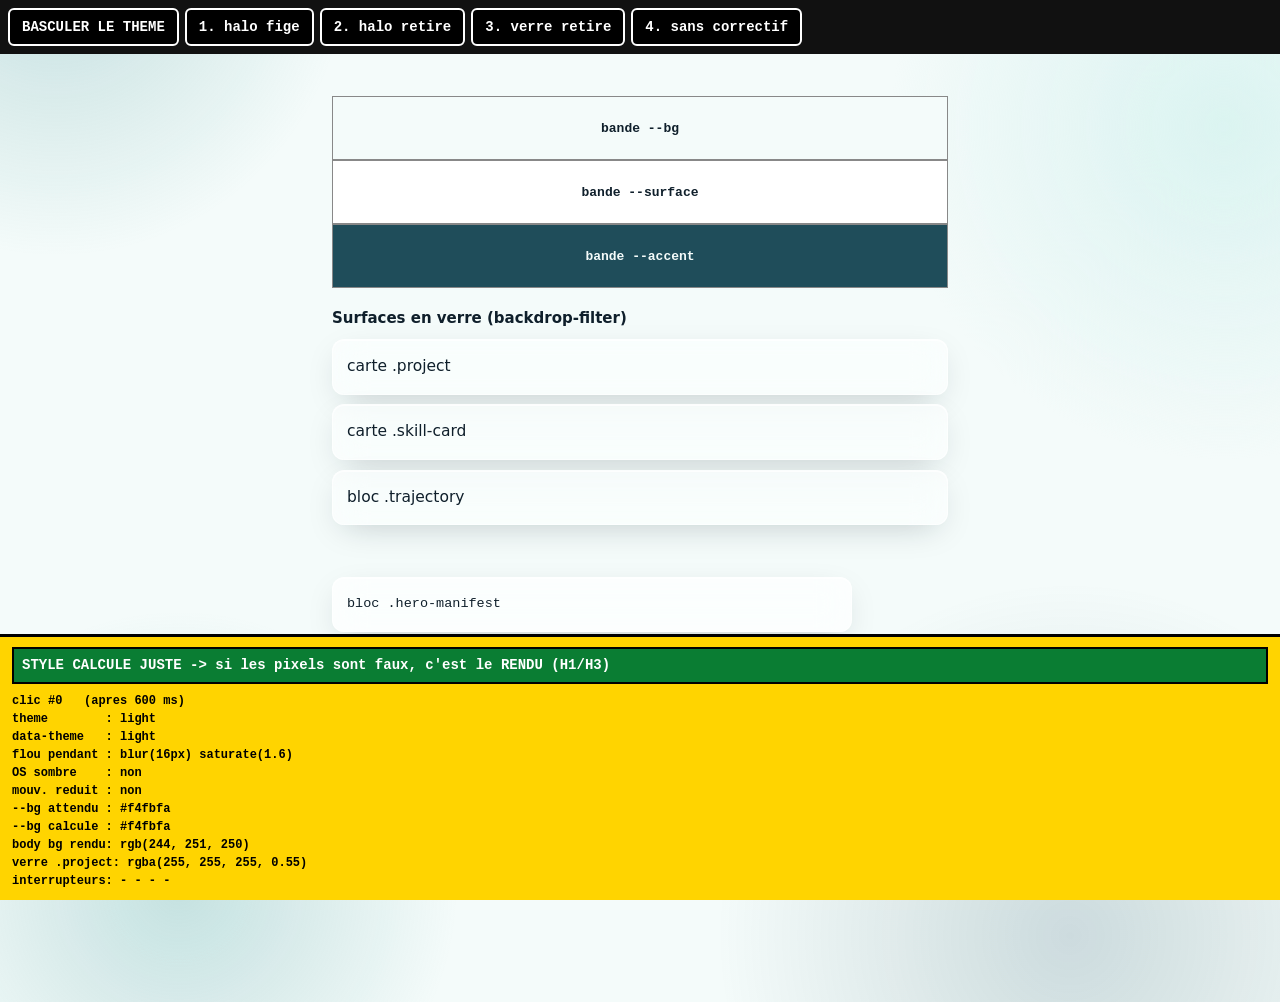
<file: diagnostic.html>
<!DOCTYPE html>
<html lang="fr">
<head>
<meta charset="utf-8">
<meta name="viewport" content="width=device-width, initial-scale=1">
<title>Diagnostic bascule de theme</title>

<!-- ══════════════════════════════════════════════════════════════
     BANC DE TEST : bascule de theme sur appareil reel.

     Page jetable, hors du site. Elle charge les VRAIES feuilles de
     style du portfolio, donc le vrai halo anime, le vrai verre et
     les vrais tokens. Ce qui casse ici casse sur le site.

     Elle affiche a l'ecran ce qu'on ne peut pas voir autrement :
     l'attribut pose, la valeur CALCULEE de --bg, et la couleur
     REELLEMENT rendue. Comparer les deux tranche entre les deux
     familles d'hypotheses sans brancher un cable :

       calcule FAUX  -> invalidation du selecteur          (H2)
       calcule JUSTE -> les pixels sont en retard, rendu   (H1/H3)

     ── CE QUE L'ENQUETE A DONNE ────────────────────────────────
     Deux causes, corrigees toutes les deux :

       H2  data-theme est desormais TOUJOURS renseigne, light ou
           dark. L'ancien etat "auto" n'avait aucun attribut et
           passait par une seconde regle CSS, un :not() sous media
           query. Ce chemin-la n'existe plus.

       H1  les surfaces en backdrop-filter gardent un instantane de
           leur arriere-plan, que le compositeur ne rafraichit qu'au
           prochain evenement le concernant : sur mobile le premier
           defilement. D'ou "il faut scroller pour voir". La classe
           .theme-swap retire le flou pendant les deux frames de
           l'echange, ce qui force a reprendre l'instantane a zero.

     La page reste utile pour verifier tout cela sur un vrai
     telephone, et surtout pour l'interrupteur 4 : il rejoue la
     bascule SANS le correctif. Si le symptome revient un jour, ce
     bouton dit en un clic si c'est encore cette cause-la.

     Le bandeau de lecture n'utilise AUCUNE variable de theme :
     couleurs ecrites en dur, sinon il serait sujet au bug qu'il
     est cense mesurer.
     ══════════════════════════════════════════════════════════════ -->

<link rel="stylesheet" href="css/variables.css">
<link rel="stylesheet" href="css/base.css">
<link rel="stylesheet" href="css/components.css">
<link rel="stylesheet" href="css/layout.css">
<link rel="stylesheet" href="css/animations.css">

<style>
  /* ---- bandeau de lecture : couleurs en dur, jamais du theme ---- */
  #readout{
    position:fixed; left:0; right:0; bottom:0; z-index:99999;
    background:#ffd400; color:#000;
    font:600 12px/1.5 ui-monospace,"Courier New",monospace;
    padding:10px 12px; white-space:pre;
    border-top:3px solid #000;
    max-height:52vh; overflow:auto;
  }
  #verdict{
    display:block; font-size:14px; font-weight:800;
    padding:6px 8px; margin:0 0 8px; border:2px solid #000;
    white-space:normal; /* le verdict doit tenir a l'ecran, il est photographie */
  }
  .v-ok{background:#0a7d33; color:#fff}
  .v-ko{background:#b3000f; color:#fff}
  .v-na{background:#333; color:#fff}

  /* ---- commandes : hors theme elles aussi ---- */
  #panel{
    position:fixed; left:0; right:0; top:0; z-index:99999;
    background:#111; color:#fff; padding:8px;
    display:flex; flex-wrap:wrap; gap:6px; align-items:center;
    font:600 13px/1 ui-monospace,monospace;
  }
  #panel button{
    font:700 14px/1 ui-monospace,monospace;
    padding:10px 12px; border:2px solid #fff; border-radius:6px;
    background:#000; color:#fff; cursor:pointer;
  }
  #panel button[aria-pressed="true"]{background:#ffd400; color:#000}
  #cycle{background:#ffd400; color:#000; font-size:16px; padding:12px 16px}

  /* ---- bandes temoins : le pixel rendu, a cote du texte ---- */
  .swatch{
    height:64px; display:flex; align-items:center; justify-content:center;
    font:700 13px/1 ui-monospace,monospace; border:1px solid #888;
  }
  .sw-bg{background:var(--bg); color:var(--ink)}
  .sw-surface{background:var(--surface); color:var(--ink)}
  .sw-accent{background:var(--accent); color:var(--bg)}

  main{padding:96px 12px 40vh; max-width:640px; margin:0 auto}
  h2{font-size:15px; margin:18px 0 8px; color:var(--ink)}
  .box{padding:14px; border-radius:12px; margin-bottom:10px; color:var(--ink)}

  /* ---- interrupteurs d'isolation ---- */
  body.kill-halo-anim::before{animation:none !important}
  body.kill-halo::before{display:none !important}
  body.kill-glass *{
    backdrop-filter:none !important;
    -webkit-backdrop-filter:none !important;
  }
</style>
</head>
<body>

<div id="panel">
  <button id="cycle" type="button">BASCULER LE THEME</button>
  <button id="t-halo-anim" type="button" aria-pressed="false">1. halo fige</button>
  <button id="t-halo"      type="button" aria-pressed="false">2. halo retire</button>
  <button id="t-glass"     type="button" aria-pressed="false">3. verre retire</button>
  <button id="t-nofix"     type="button" aria-pressed="false">4. sans correctif</button>
</div>

<main>
  <div class="swatch sw-bg">bande --bg</div>
  <div class="swatch sw-surface">bande --surface</div>
  <div class="swatch sw-accent">bande --accent</div>

  <h2>Surfaces en verre (backdrop-filter)</h2>
  <div class="box project">carte .project</div>
  <div class="box skill-card">carte .skill-card</div>
  <div class="box trajectory">bloc .trajectory</div>
  <div class="box hero-manifest">bloc .hero-manifest</div>
</main>

<div id="readout"><span id="verdict" class="v-na">en attente</span><span id="lines"></span></div>

<script>
(function(){
  var root = document.documentElement;
  var body = document.body;
  var mqDark = window.matchMedia("(prefers-color-scheme: dark)");
  var mqMotion = window.matchMedia("(prefers-reduced-motion: reduce)");
  var clicks = 0;
  var nofix = false;

  /* Les deux couleurs de reference, recopiees de variables.css.
     On compare la valeur calculee a celle qu'on ATTEND, plutot que
     de se fier a l'oeil : c'est tout l'interet de la page. */
  var EXPECT = { light:"#f4fbfa", dark:"#0f1f2b" };

  /* Le site pose data-theme des le <head> ; ici la page est nue, on
     part donc du theme de l'appareil, comme le ferait le vrai site
     a sa premiere visite. */
  var theme = mqDark.matches ? "dark" : "light";

  function apply(state){
    theme = state;

    /* Toute la difference tient a cette classe. Sans elle : les
       transitions de couleur partent en animation, ET les surfaces
       en verre gardent l'instantane d'arriere-plan de l'ancien
       theme jusqu'au premier defilement. C'est ce que l'on rejoue
       avec l'interrupteur 4. */
    if (!nofix) root.classList.add("theme-swap");

    /* Jamais d'attribut absent : c'est le modele du site depuis le
       correctif H2. Le CSS n'a plus qu'un seul chemin vers le
       sombre, le selecteur d'attribut. */
    root.dataset.theme = state;

    requestAnimationFrame(function(){
      requestAnimationFrame(function(){
        root.classList.remove("theme-swap");
        read("apres 2 rAF");
      });
    });
    read("immediat");
    setTimeout(function(){ read("apres 600 ms"); }, 600);
  }

  function cs(el, prop){
    return getComputedStyle(el).getPropertyValue(prop).trim();
  }

  function read(moment){
    var want = EXPECT[theme];
    var got = cs(root, "--bg");
    var bodyBg = cs(body, "background-color");
    var card = document.querySelector(".project");
    var cardBg = card ? cs(card, "background-color") : "n/a";

    var match = got.toLowerCase() === want.toLowerCase();

    var v = document.getElementById("verdict");
    if (match) {
      v.className = "v-ok";
      v.textContent = "STYLE CALCULE JUSTE -> si les pixels sont faux, c'est le RENDU (H1/H3)";
    } else {
      v.className = "v-ko";
      v.textContent = "STYLE CALCULE FIGE -> invalidation du selecteur (H2)";
    }

    document.getElementById("lines").textContent =
      "clic #"        + clicks + "   (" + moment + ")\n" +
      "theme        : " + theme + "\n" +
      "data-theme   : " + (root.dataset.theme || "(absent)") + "\n" +
      "flou pendant : " + cs(document.querySelector(".project"), "backdrop-filter") + "\n" +
      "OS sombre    : " + (mqDark.matches ? "OUI" : "non") + "\n" +
      "mouv. reduit : " + (mqMotion.matches ? "OUI" : "non") + "\n" +
      "--bg attendu : " + want + "\n" +
      "--bg calcule : " + got + "\n" +
      "body bg rendu: " + bodyBg + "\n" +
      "verre .project: " + cardBg + "\n" +
      "interrupteurs: " +
        (body.classList.contains("kill-halo-anim") ? "1 " : "- ") +
        (body.classList.contains("kill-halo")      ? "2 " : "- ") +
        (body.classList.contains("kill-glass")     ? "3 " : "- ") +
        (nofix                                     ? "4"  : "-");
  }

  document.getElementById("cycle").addEventListener("click", function(){
    clicks++;
    apply(theme === "dark" ? "light" : "dark");
  });

  function toggle(id, cls){
    var b = document.getElementById(id);
    b.addEventListener("click", function(){
      var on = body.classList.toggle(cls);
      b.setAttribute("aria-pressed", on ? "true" : "false");
      read("interrupteur");
    });
  }
  toggle("t-halo-anim", "kill-halo-anim");
  toggle("t-halo",      "kill-halo");
  toggle("t-glass",     "kill-glass");

  /* Interrupteur 4 : rejoue la bascule sans .theme-swap, donc sans
     le correctif. Sur un telephone ou le symptome existait, le verre
     doit alors redevenir en retard d'un theme jusqu'au defilement,
     et redevenir instantane une fois l'interrupteur relache. */
  var bf = document.getElementById("t-nofix");
  bf.addEventListener("click", function(){
    nofix = !nofix;
    bf.setAttribute("aria-pressed", nofix ? "true" : "false");
    read("interrupteur");
  });

  /* L'appareil commande, y compris apres un clic : le site applique
     la meme regle d'arbitrage (voir l'en-tete de js/theme.js), un
     changement de reglage efface la derogation en cours. */
  mqDark.addEventListener("change", function(){
    apply(mqDark.matches ? "dark" : "light");
  });

  apply(theme);
})();
</script>
</body>
</html>
</file>
<file: css/variables.css>
/* ============================================================
   VARIABLES : tokens de design (source unique de vérité)
   Palette « teal / bleu-nuit », typos et échelles utilisées par
   tous les autres fichiers CSS.
   Ne rien styler ici : uniquement des custom properties.

   Palette de référence (5 couleurs) :
     #0f1f2b  encre bleu-nuit / fond sombre
     #1f4d5a  teal profond, signal sur fond clair
     #5ea3a3  teal moyen, signal sur fond sombre + décor
     #d9f1ef  teinte douce, fonds de badges
     #f4fbfa  blanc teinté, fond de page
   Les autres valeurs sont des dérivés (mélanges) de ces cinq
   couleurs, uniquement là où le contraste l'exige.

   ── ORGANISATION DU THÈME ────────────────────────────────────
   DEUX états visibles, et data-theme TOUJOURS renseigné :

     · clair  : <html data-theme="light">
     · sombre : <html data-theme="dark">

   « Auto » existe toujours, mais comme état de DÉPART, pas comme
   choix proposé. Tant que le visiteur n'a rien choisi, le script
   du <head> lit prefers-color-scheme et écrit lui-même light ou
   dark ; theme.js continue d'écouter l'OS et réécrit l'attribut à
   chaque changement système. Le suivi automatique est donc intact,
   simplement il ne s'affiche plus dans le bouton. C'est theme.js
   qui garde la trace de l'origine du choix, dans data-theme-source
   (« system » ou « user ») ; le CSS ne regarde jamais cet attribut.

   Pourquoi CSS-side c'est un gain, et pas seulement une simplification :
   l'ancien état auto n'avait aucun attribut, le thème sombre était
   donc atteint par une seconde règle
   @media (prefers-color-scheme: dark) + :root:not([data-theme=…]).
   Deux chemins pour un même rendu, dont un qui dépend d'un :not()
   sous media query (l'hypothèse H2 du banc diagnostic.html, la
   plus difficile à invalider proprement sur mobile). En écrivant
   toujours l'attribut, il ne reste qu'un chemin, celui qui marche
   partout : le sélecteur d'attribut simple.

   Les vingt valeurs sombres sont définies une seule fois en --d-*
   ci-dessous, et branchées sur les tokens réels par une seule
   règle. Un token oublié saute aux yeux (l'élément reste clair).

   La règle @media qui subsiste plus bas ne sert QUE si JavaScript
   est absent : sans lui, personne n'écrit data-theme et le site
   resterait clair sur un OS sombre. Elle est donc bornée à
   html:not(.js) : la classe .js est posée par le script du <head>.
   ============================================================ */

:root{
  /* Indique au navigateur la nature du thème courant. Sert au rendu
     des contrôles natifs (caret, remplissage automatique, barres de
     défilement) et surtout au fond du canevas racine : sans lui, le
     rebond élastique en haut de page sur mobile découvre un blanc
     franc au milieu d'un thème sombre. */
  color-scheme: light;

  /* ---------- 1. tokens CLAIRS : valeurs par défaut ---------- */

  /* couleurs */
  --bg:        #f4fbfa;   /* fond de page */
  --surface:   #ffffff;   /* cartes */
  --ink:       #0f1f2b;   /* encre bleu-nuit */
  --ink-soft:  #4b626b;   /* texte secondaire (dérivé, AA sur --bg) */
  --line:      #cbe3e0;   /* filets DÉCORATIFS (dérivé de #d9f1ef) */

  /* --line ne fait que 1,28:1 sur --bg. C'est volontaire pour un
     filet de séparation, mais insuffisant dès qu'un trait porte une
     INFORMATION. D'où ce second ton, plus soutenu (1,66:1), pour les
     contours de commandes : le contour d'un bouton est un renfort, ce
     qui le rend identifiable étant son icône. */
  --line-strong: #a9cfca;

  /* La pastille de galerie inactive, elle, est la SEULE chose qui
     signale qu'il existe d'autres captures : rien ne la double. Elle
     tombe donc sous le 3:1 exigé par WCAG 1.4.11 pour un composant
     d'interface, que --line-strong n'atteint pas. Mesuré sur le verre
     de .gallery-dots : 3,22:1 en clair, 3,41:1 en sombre. */
  --dot-idle: #6d9694;

  /* accent : une seule couleur, deux intensités selon le fond.
     --accent porte le texte sur fond clair, --accent-bright prend
     le relais sur les panneaux sombres et les éléments décoratifs. */
  --accent:        #1f4d5a;
  --accent-bright: #5ea3a3;
  --accent-soft:   #d9f1ef;

  /* statut « ok » : mélange des deux teals, lisible sur --bg */
  --ok:        #3e787e;

  /* en-tête des cartes projet : filet et voile blanc pensés pour du
     verre clair. Ils s'annulent dans le thème sombre, où ils
     ressortaient au point de couper la carte en deux. */
  --head-line: var(--glass-border);
  --head-veil: linear-gradient(180deg,rgba(255,255,255,.28),transparent);

  /* typographie */
  --mono: "IBM Plex Mono", ui-monospace, monospace;
  --sans: "IBM Plex Sans", system-ui, sans-serif;
  --display: "Archivo", var(--sans);

  /* échelle & forme */
  --radius: 6px;
  --radius-lg: 16px;
  --maxw: 1080px;

  /* ---- glassmorphism : surfaces en verre dépoli ----
     Les cartes deviennent translucides et floutent le fond
     (halos colorés posés en base.css). On garde une opacité
     suffisante pour préserver le contraste du texte (AA). */
  --glass-bg:       rgba(255,255,255,.55);
  --glass-bg-strong:rgba(255,255,255,.72);
  --glass-border:   rgba(255,255,255,.65);
  --glass-blur:     16px;
  --glass-shadow:   0 10px 34px -12px rgba(15,31,43,.26);
  --glass-inset:    inset 0 1px 0 rgba(255,255,255,.75);
  /* halos d'arrière-plan (donnent de la matière au flou du verre) */
  --halo-accent: rgba(94,163,163,.30);
  --halo-deep:   rgba(31,77,90,.18);
  --halo-mist:   rgba(217,241,239,.85);

  /* ---------- 2. tokens « sur panneau sombre » ----------
     Le panneau de contact (.contact-card) et son formulaire ne
     s'inversent JAMAIS : ils sont sombres dans les trois états.
     Les couleurs qu'on y pose ne doivent donc pas suivre le thème.
     Ces trois-là sont définis une fois et ne sont redéfinis dans
     AUCUN bloc sombre : c'est volontaire, ne pas les y ajouter. */
  --on-dark-cta:       #5ea3a3;
  --on-dark-cta-hover: #d9f1ef;
  --on-dark-cta-ink:   #0f1f2b;

  /* ---------- 3. palette SOMBRE : définie, pas appliquée ----------
     Ces --d-* ne sont utilisés nulle part tels quels : ils sont
     branchés sur les tokens réels par les deux règles plus bas.
     C'est ici, et seulement ici, qu'on modifie une couleur sombre. */
  --d-bg:        #0f1f2b;
  --d-surface:   #16303b;
  --d-ink:       #f4fbfa;
  --d-ink-soft:  #9dbebe;
  --d-line:      #24404d;
  --d-line-strong: #4f7481;
  --d-dot-idle:    #5e8794;

  --d-accent:        #5ea3a3;
  --d-accent-bright: #7fbdba;
  --d-accent-soft:   #1b3b46;
  --d-ok:            #8cc9c4;

  --d-head-line: transparent;
  --d-head-veil: none;

  --d-glass-bg:       rgba(22,48,59,.55);
  --d-glass-bg-strong:rgba(22,48,59,.74);
  --d-glass-border:   rgba(217,241,239,.14);
  --d-glass-shadow:   0 14px 40px -14px rgba(0,0,0,.6);
  --d-glass-inset:    inset 0 1px 0 rgba(217,241,239,.10);
  --d-halo-accent: rgba(94,163,163,.24);
  --d-halo-deep:   rgba(31,77,90,.55);
  --d-halo-mist:   rgba(217,241,239,.10);
}

/* ============================================================
   BRANCHEMENTS SOMBRES : l'unique chemin vers le thème sombre.

   Un seul sélecteur, qu'on soit arrivé là par choix explicite ou
   par suivi de l'OS : dans les deux cas le JavaScript a écrit
   data-theme="dark" sur <html>. Voir l'en-tête du fichier.
   ============================================================ */
:root[data-theme="dark"]{
  color-scheme: dark;

  --bg:        var(--d-bg);
  --surface:   var(--d-surface);
  --ink:       var(--d-ink);
  --ink-soft:  var(--d-ink-soft);
  --line:      var(--d-line);
  --line-strong: var(--d-line-strong);
  --dot-idle:    var(--d-dot-idle);

  --accent:        var(--d-accent);
  --accent-bright: var(--d-accent-bright);
  --accent-soft:   var(--d-accent-soft);
  --ok:            var(--d-ok);

  --head-line: var(--d-head-line);
  --head-veil: var(--d-head-veil);

  --glass-bg:       var(--d-glass-bg);
  --glass-bg-strong:var(--d-glass-bg-strong);
  --glass-border:   var(--d-glass-border);
  --glass-shadow:   var(--d-glass-shadow);
  --glass-inset:    var(--d-glass-inset);
  --halo-accent: var(--d-halo-accent);
  --halo-deep:   var(--d-halo-deep);
  --halo-mist:   var(--d-halo-mist);
}

/* ============================================================
   REPLI SANS JAVASCRIPT : OS sombre, et personne pour écrire
   data-theme.

   html:not(.js) borne la règle à ce seul cas : la classe .js est
   posée par le script du <head>, avant tout rendu. Dès que le
   JavaScript tourne, ce bloc ne s'applique plus jamais et le
   sélecteur d'attribut ci-dessus reste seul maître. Les deux ne
   peuvent donc pas se contredire.

   Sans JavaScript le bouton de thème est masqué (voir la règle
   .js dans layout.css) : il n'y a rien à surcharger, on suit l'OS
   et c'est tout.

   ⚠️ Cette liste doit rester identique à celle du bloc ci-dessus.
   Contrôle dans la checklist de DEPLOIEMENT.md §3.5.
   ============================================================ */
@media (prefers-color-scheme: dark){
  html:not(.js){
    color-scheme: dark;

    --bg:        var(--d-bg);
    --surface:   var(--d-surface);
    --ink:       var(--d-ink);
    --ink-soft:  var(--d-ink-soft);
    --line:      var(--d-line);
    --line-strong: var(--d-line-strong);
    --dot-idle:    var(--d-dot-idle);

    --accent:        var(--d-accent);
    --accent-bright: var(--d-accent-bright);
    --accent-soft:   var(--d-accent-soft);
    --ok:            var(--d-ok);

    --head-line: var(--d-head-line);
    --head-veil: var(--d-head-veil);

    --glass-bg:       var(--d-glass-bg);
    --glass-bg-strong:var(--d-glass-bg-strong);
    --glass-border:   var(--d-glass-border);
    --glass-shadow:   var(--d-glass-shadow);
    --glass-inset:    var(--d-glass-inset);
    --halo-accent: var(--d-halo-accent);
    --halo-deep:   var(--d-halo-deep);
    --halo-mist:   var(--d-halo-mist);
  }
}
</file>
<file: css/base.css>
/* ============================================================
   BASE : reset, typographie globale, focus, sélection.
   Règles qui s'appliquent au document entier, indépendamment
   des composants ou de la mise en page.
   ============================================================ */
*{margin:0;padding:0;box-sizing:border-box}
img{max-width:100%;display:block}
html{scroll-behavior:smooth}

@media (prefers-reduced-motion: reduce){
  html{scroll-behavior:auto}
  *,*::before,*::after{animation:none !important;transition:none !important}
}

/* ---- bascule de thème : la classe posée le temps de l'échange ----
   Deux rôles, pour deux problèmes distincts.

   1. COUPER LES TRANSITIONS.
   Changer data-theme redéfinit les variables sur :root. Une
   quarantaine de règles transitionnent color, border-color,
   background ou box-shadow à partir de ces variables : chacune
   se met alors à animer pendant 150 à 400 ms. Mesuré en 4G bridée
   avec le CPU au quart : 686 évènements Paint contre 176 au repos,
   et une bascule à ~124 ms là où on en vise 100.

   2. FORCER LES SURFACES EN VERRE À SE REMESURER.  ← le correctif mobile
   Un élément en backdrop-filter ne relit pas son arrière-plan à
   chaque frame : il en garde un instantané, que le compositeur ne
   rafraîchit qu'au prochain évènement qui le concerne. Sur mobile,
   changer une variable CSS repeint bien le fond de page et les
   halos, mais laisse ces instantanés intacts : les cartes, la barre
   de statut et les boutons restent peints dans l'ancien thème.
   Le premier geste de défilement force la recomposition, et tout se
   met à jour d'un coup : d'où le symptôme « il faut scroller pour
   voir le changement ». Le cas est aggravé par .project, promu en
   couche propre par son will-change:transform (animations.css).

   Retirer le flou pendant les deux frames de l'échange oblige à
   reprendre l'instantané à zéro quand il revient : il est alors pris
   sur un fond déjà repeint. Le verre reste plat le temps d'une ou
   deux frames pendant qu'on change tout le reste des couleurs, ce
   qui ne se voit pas ; le thème en retard, lui, se voyait.

   theme.js et le script du <head> posent la classe, changent
   l'attribut, et la retirent au second requestAnimationFrame.
   Le sélecteur reste sous le !important du bloc mouvement réduit
   ci-dessus, qui doit continuer à primer. */
.theme-swap,.theme-swap *,.theme-swap *::before,.theme-swap *::after{
  transition:none !important;
  -webkit-backdrop-filter:none !important;
  backdrop-filter:none !important;
}

/* Le halo de body::before est fixe et anime un transform en continu :
   le compositeur le garde donc sur sa propre couche, rasterisée une
   fois. Ses quatre dégradés sont pourtant tous en var(--halo-*), donc
   ils changent avec le thème. La pause le rend au fil principal le
   temps de l'échange ; l'animation reprend où elle en était, et sur
   un cycle de 26 s deux frames de pause sont invisibles. */
.theme-swap body::before{
  animation-play-state:paused !important;
}

body{
  background:var(--bg);
  color:var(--ink);
  font-family:var(--sans);
  font-size:clamp(15.5px,1.1vw,16.5px);
  line-height:1.65;
  -webkit-font-smoothing:antialiased;
  overflow-x:hidden;
  position:relative;
}

/* ---- halos d'arrière-plan (calque de matière pour le verre dépoli) ----
   Fixés derrière tout le contenu ; c'est le fond que les cartes
   translucides floutent. pointer-events:none pour ne rien gêner. */
body::before{
  content:"";
  position:fixed;
  inset:-10vmax;
  z-index:-1;
  pointer-events:none;
  background:
    radial-gradient(38vmax 38vmax at 12% 8%,  var(--halo-accent), transparent 60%),
    radial-gradient(42vmax 42vmax at 88% 22%, var(--halo-mist),   transparent 62%),
    radial-gradient(46vmax 46vmax at 78% 92%, var(--halo-deep),   transparent 60%),
    radial-gradient(34vmax 34vmax at 20% 88%, var(--halo-accent), transparent 64%);
  filter:saturate(115%);
  animation:halo-drift 26s ease-in-out infinite alternate;
}
@keyframes halo-drift{
  from{transform:translate3d(0,0,0) scale(1)}
  to{transform:translate3d(2.5%,-2%,0) scale(1.08)}
}

::selection{background:var(--accent);color:var(--bg)}
a{color:inherit}
:focus-visible{outline:2px solid var(--accent);outline-offset:3px;border-radius:2px}
</file>
<file: css/components.css>
/* ============================================================
   COMPONENTS · éléments réutilisables : boutons, avatar,
   manifeste du hero, trajectoire, cartes de compétences,
   cartes projets, expériences, carte de contact, footer.
   ============================================================ */

/* ---------- lien d'évitement ----------
   Hors écran tant qu'il n'a pas le focus, puis posé par-dessus tout.
   Pas de display:none : un élément masqué de cette façon n'est plus
   focalisable, et le lien ne servirait plus à rien.
   z-index au-dessus de la barre de statut, qui est sticky. */
.skip-link{
  position:absolute;left:-9999px;top:0;
  padding:10px 16px;border-radius:var(--radius);
  background:var(--ink);color:var(--bg);
  font-family:var(--mono);font-size:13px;
  text-decoration:none;
  z-index:100;
}
.skip-link:focus{left:16px;top:16px}

/* ---------- boutons ---------- */
.btn{
  font-family:var(--mono);font-size:14px;font-weight:500;
  text-decoration:none;padding:13px 22px;border-radius:var(--radius);
  border:1.5px solid var(--ink);
  transition:transform .18s ease, box-shadow .18s ease, border-color .18s ease, color .18s ease;
  display:inline-flex;align-items:center;gap:9px;
}
.btn:hover{transform:translateY(-2px)}
.btn-primary{background:var(--ink);color:var(--bg)}
.btn-primary:hover{box-shadow:0 10px 24px -8px rgba(15,31,43,.45)}
.btn-ghost{
  background:var(--glass-bg);
  -webkit-backdrop-filter:blur(10px) saturate(160%);
  backdrop-filter:blur(10px) saturate(160%);
  border-color:var(--glass-border);color:var(--ink);
  box-shadow:var(--glass-inset);
}
.btn-ghost:hover{border-color:var(--accent);color:var(--accent);box-shadow:var(--glass-inset),0 8px 22px -10px var(--halo-accent)}

/* Troisième action du hero : un lien, pas un bouton. Trois boutons de
   même taille se neutralisent : le poids visuel doit rester sur les
   deux premiers. align-self:center le cale sur la ligne de base des
   boutons, qui sont plus hauts que lui. */
.hero-actions .link-inline{
  font-family:var(--mono);font-size:14px;
  color:var(--ink-soft);text-decoration:underline;
  text-underline-offset:4px;text-decoration-thickness:1px;
  align-self:center;
  transition:color .18s ease;
}
.hero-actions .link-inline:hover{color:var(--accent)}

/* Bouton d'appel à l'action posé sur le panneau sombre du contact.
   Le panneau ne s'inverse jamais (voir .contact-card) : ce bouton ne
   doit donc PAS suivre le thème. Il utilisait var(--accent-bright),
   qui change de valeur entre clair et sombre : le bouton changeait
   donc de teinte sur un fond, lui, resté identique. Les trois
   couleurs viennent maintenant de tokens dédiés « on-dark », définis
   une seule fois et jamais redéfinis par un thème. */
.btn-mail{
  background:var(--on-dark-cta);
  border-color:var(--on-dark-cta);
  color:var(--on-dark-cta-ink);font-weight:500;
}
.btn-mail:hover{
  background:var(--on-dark-cta-hover);border-color:var(--on-dark-cta-hover);
  color:var(--on-dark-cta-ink);
  box-shadow:0 12px 28px -10px rgba(94,163,163,.55);
}

/* ---------- sélecteurs de langue et de thème (barre de statut) ----------
   Même matière que le reste de la barre : mono, verre, pastille.
   Le thème affiche un mot en clair (clair / sombre) en plus de son
   pictogramme : soleil et lune se lisent bien une fois qu'on sait
   lequel est l'état courant et lequel serait le résultat du clic, un
   mot de cinq lettres tranche, et la barre est déjà en IBM Plex Mono,
   il y est chez lui. Les deux nomment l'état COURANT, pas la
   destination (contrairement au bouton de langue voisin, qui affiche
   la langue vers laquelle on va). La différence est assumée : « EN »
   est un nom de langue, pas un état de l'interface, alors que le
   thème, lui, est visible tout autour du bouton. */
.lang-toggle,
.theme-toggle{
  font-family:var(--mono);font-size:12px;font-weight:500;
  color:var(--ink-soft);
  background:var(--glass-bg);
  -webkit-backdrop-filter:blur(10px) saturate(160%);
  backdrop-filter:blur(10px) saturate(160%);
  border:1px solid var(--glass-border);
  border-radius:99px;
  padding:7px 12px;min-height:34px;
  display:inline-flex;align-items:center;gap:7px;
  cursor:pointer;
  transition:color .18s ease, border-color .18s ease, background .18s ease;
}
.lang-toggle:hover,
.theme-toggle:hover{
  color:var(--accent);
  border-color:var(--accent-bright);
  background:var(--glass-bg-strong);
}
.lang-toggle{letter-spacing:.06em}

/* ---------- bouton menu (navigation repliée) ----------
   Même pastille que les deux sélecteurs voisins, pour que les trois
   commandes de la barre se lisent comme une seule famille. Il n'a de
   sens qu'une fois la navigation repliée : c'est layout.css qui
   l'affiche, au seuil où le repli a lieu.

   Les trois barres sont dessinées par un seul élément et ses deux
   pseudo-éléments. À l'ouverture, celle du milieu s'efface et les
   deux autres se croisent : la croix est la même forme, pivotée,
   donc l'animation est continue plutôt qu'un remplacement d'icône. */
.nav-toggle{
  display:none;
  background:var(--glass-bg);
  -webkit-backdrop-filter:blur(10px) saturate(160%);
  backdrop-filter:blur(10px) saturate(160%);
  border:1px solid var(--glass-border);
  border-radius:99px;
  cursor:pointer;
  padding:0;
  min-width:44px;min-height:44px;
  align-items:center;justify-content:center;
  transition:border-color .18s ease, background .18s ease;
}
.nav-toggle:hover{border-color:var(--accent-bright);background:var(--glass-bg-strong)}
.nav-toggle-box{display:block;position:relative;width:18px;height:12px}
.nav-toggle-bar,
.nav-toggle-bar::before,
.nav-toggle-bar::after{
  position:absolute;left:0;
  width:18px;height:2px;border-radius:2px;
  background:var(--ink-soft);
  transition:transform .22s ease, opacity .18s ease, background .18s ease;
}
.nav-toggle-bar{top:5px}
.nav-toggle-bar::before{content:"";top:-5px}
.nav-toggle-bar::after{content:"";top:5px}
.nav-toggle:hover .nav-toggle-bar,
.nav-toggle:hover .nav-toggle-bar::before,
.nav-toggle:hover .nav-toggle-bar::after{background:var(--accent)}
.nav-toggle[aria-expanded="true"] .nav-toggle-bar{background:transparent}
.nav-toggle[aria-expanded="true"] .nav-toggle-bar::before{transform:translateY(5px) rotate(45deg)}
.nav-toggle[aria-expanded="true"] .nav-toggle-bar::after{transform:translateY(-5px) rotate(-45deg)}
.theme-ico{display:grid;place-items:center;width:15px;height:15px;flex:0 0 auto}
.theme-ico svg{width:15px;height:15px;display:block}
/* largeur réservée pour le plus long des deux libellés (« sombre ») :
   sans elle, la barre se réorganise à chaque clic sur le sélecteur */
.theme-txt{min-width:4.2em;text-align:left}

/* ---------- utilitaire : réservé aux lecteurs d'écran ----------
   Le contenu reste dans l'arbre d'accessibilité (donc annoncé) mais
   sort de l'affichage. Ni display:none ni visibility:hidden, qui le
   retireraient aussi aux lecteurs d'écran. */
.sr-only{
  position:absolute;
  width:1px;height:1px;
  padding:0;margin:-1px;
  overflow:hidden;
  clip:rect(0 0 0 0);
  clip-path:inset(50%);
  white-space:nowrap;
  border:0;
}

/* ---------- avatar / photo de profil ---------- */
/* height:auto est indispensable, pas cosmétique. L'attribut
   height="640" du HTML est une indication de présentation : elle
   donne au bloc une hauteur définie, et aspect-ratio ne s'applique
   qu'à une boîte dont une dimension reste auto. Sans height:auto le
   ratio déclaré ici était donc purement décoratif, la photo gardait
   640 px de haut à toutes les largeurs et le recadrage dérivait avec
   la colonne : 1:3,2 à 320 px, 1:1,7 à 1440 px.

   Les attributs width/height du HTML sont conservés : ils réservent
   la place avant le décodage de l'image et protègent du CLS. */
.profile-photo{
  aspect-ratio:4 / 5;
  height:auto;
  width:100%;
  object-fit:cover;
  border-radius:var(--radius-lg);
  border:1px solid var(--glass-border);
  background:var(--surface);
  box-shadow:var(--glass-shadow),var(--glass-inset);
}
/* ---------- mini-manifeste décoratif du hero ---------- */
.hero-manifest{
  margin-top:52px;background:var(--glass-bg-strong);
  -webkit-backdrop-filter:blur(var(--glass-blur)) saturate(165%);
  backdrop-filter:blur(var(--glass-blur)) saturate(165%);
  border:1px solid var(--glass-border);border-radius:var(--radius-lg);
  font-family:var(--mono);font-size:13.5px;line-height:1.8;
  padding:22px 26px;max-width:520px;
  box-shadow:var(--glass-shadow),var(--glass-inset);
}
.hero-manifest .k{color:var(--ink-soft)}
.hero-manifest .v{color:var(--ink);font-weight:500}
.hero-manifest .a{color:var(--accent)}
.hero-manifest .t{color:var(--ok)}
.hero-manifest a{color:var(--accent);text-decoration:none;border-bottom:1px solid var(--accent-bright)}
.hero-manifest a:hover{color:var(--ink)}

/* ---------- trajectoire (à propos) ---------- */
.about-grid p + p{margin-top:16px}
.about-grid p{color:var(--ink-soft)}
.about-grid p strong{color:var(--ink)}
.trajectory{
  background:var(--glass-bg);
  -webkit-backdrop-filter:blur(var(--glass-blur)) saturate(160%);
  backdrop-filter:blur(var(--glass-blur)) saturate(160%);
  border:1px solid var(--glass-border);
  border-radius:var(--radius-lg);padding:24px;
  box-shadow:var(--glass-shadow),var(--glass-inset);
}
.trajectory h3{
  font-family:var(--mono);font-size:12.5px;font-weight:500;
  letter-spacing:.06em;color:var(--ink-soft);margin-bottom:18px;
}
.trajectory ol{list-style:none}
.trajectory li{
  position:relative;padding:0 0 18px 26px;
  font-size:15px;
}
.trajectory li::before{
  content:"";position:absolute;left:6px;top:7px;
  width:9px;height:9px;border-radius:50%;background:var(--ok);
}
.trajectory li::after{
  content:"";position:absolute;left:10px;top:18px;bottom:-2px;
  width:1.5px;background:var(--line);
}
.trajectory li:last-child::after{display:none}
.trajectory li.next::before{background:var(--bg);border:2.5px solid var(--accent);left:4.5px;top:5.5px}
.trajectory li .when{font-family:var(--mono);font-size:12px;color:var(--ink-soft);display:block}

/* ---------- compétences ---------- */
/* 2 colonnes plutôt que 3, et la dernière carte occupe toute la
   largeur : les logos ont besoin de course pour que le flottement
   se voie. En 3 colonnes, 9 logos de 64px dans 259px de large se
   marchaient dessus et ne dérivaient que de ~7px/s. */
.skills-grid{display:grid;grid-template-columns:repeat(2,1fr);gap:20px}
.skills-grid .skill-card:last-child{grid-column:1 / -1}
.skill-card{
  position:relative;
  background:var(--glass-bg);
  -webkit-backdrop-filter:blur(var(--glass-blur)) saturate(160%);
  backdrop-filter:blur(var(--glass-blur)) saturate(160%);
  border:1px solid var(--glass-border);
  border-radius:var(--radius-lg);padding:24px;
  box-shadow:var(--glass-shadow),var(--glass-inset);
  transition:border-color .2s ease, transform .2s ease, box-shadow .2s ease;
}
.skill-card:hover{
  border-color:rgba(94,163,163,.55);
  transform:translateY(-4px);
  box-shadow:0 18px 44px -16px var(--halo-accent),var(--glass-shadow),var(--glass-inset);
}
.skill-card h3{
  font-family:var(--display);font-weight:700;font-size:18px;
  margin-bottom:6px;
}
.skill-card .scope{
  font-family:var(--mono);font-size:11.5px;color:var(--ink-soft);
  letter-spacing:.05em;margin-bottom:16px;display:block;
}
.tags{display:flex;flex-wrap:wrap;gap:8px}
.tag{
  font-family:var(--mono);font-size:12.5px;
  padding:5px 11px;border-radius:99px;
  background:var(--glass-bg-strong);
  border:1px solid var(--glass-border);
  box-shadow:var(--glass-inset);
  transition:transform .15s ease, border-color .15s ease;
}
.tag:hover{transform:translateY(-1px);border-color:rgba(94,163,163,.55)}
.tag.learning{background:var(--accent-soft);border-color:var(--accent-bright);color:var(--accent)}

/* ============================================================
   SKILLS : grille des logos de technos.

   Grille statique, sans mouvement permanent. Les logos flottaient
   auparavant en continu (un tween GSAP récursif infini par logo,
   28 au total) : coût CPU permanent tant que la section était à
   l'écran, et surtout impossibilité d'afficher les étiquettes,
   puisque les logos étaient en position absolue dans une zone de
   hauteur fixe. L'apparition en cascade au scroll (voir
   js/animations.js) donne la même vie à la section pour un coût
   qui s'arrête net une fois l'animation jouée.

   Largeur fixe des items : les étiquettes n'ont pas toutes la même
   longueur (« C » contre « Merise / PowerAMC »). Sans largeur
   commune, les pastilles se décaleraient les unes par rapport aux
   autres et la grille perdrait ses colonnes.
   ============================================================ */
.skill-float{
  display:flex;flex-wrap:wrap;gap:18px 14px;
  align-items:flex-start;justify-content:center;
  margin-top:4px;
}

.logo{
  position:relative;flex:0 0 auto;width:88px;
  display:flex;flex-direction:column;align-items:center;
}
/* pastille de verre sous le logo : lisible sur les halos du fond,
   et support du halo « en apprentissage » */
.logo-inner{
  display:grid;place-items:center;
  width:64px;height:64px;border-radius:50%;
  background:var(--glass-bg-strong);
  /* ni --glass-border (blanche : la pastille disparaissait sur le
     thème clair) ni --line (1,28:1 : un filet purement décoratif).
     La pastille délimite un élément d'interface, elle prend donc le
     ton soutenu. Elle reste sous les 3:1 de WCAG 1.4.11, ce qui est
     admis ici : le contour ne porte aucune information seul, c'est
     l'icône qu'il entoure (et désormais son étiquette) qui la
     portent. */
  border:1px solid var(--line-strong);
  box-shadow:var(--glass-inset),0 6px 18px -10px rgba(15,31,43,.4);
  transition:transform .25s ease, box-shadow .25s ease, border-color .25s ease;
}
.logo-img{width:44px;height:44px;display:block;color:var(--accent)}

/* « en apprentissage » : halo teal de la palette. L'ambre demandé
   n'existe plus dans la charte : voir css/variables.css. */
.logo.is-learning .logo-inner{
  border-color:var(--accent-bright);
  box-shadow:var(--glass-inset),
             0 0 0 3px var(--accent-soft),
             0 0 18px -3px var(--accent-bright);
}

/* étiquette monospace sous le logo : TOUJOURS visible.

   Elle n'apparaissait auparavant qu'au survol. Conséquence : au
   repos la section n'était qu'un nuage de 28 icônes anonymes :
   illisible pour un recruteur non technique, inaccessible au doigt
   (pas de survol sur mobile), et invisible au Ctrl+F de la page.
   Le survol ne sert donc plus qu'à agrandir la pastille. */
.logo-label{
  margin-top:9px;
  color:var(--ink-soft);
  /* 12 px : plancher de lisibilité. L'étiquette est descendue
     jusqu'à 10,5 px sur petit écran, là où elle est justement le
     plus sollicitée (pas de survol au doigt : c'est le seul moyen
     d'identifier une icône). */
  font-family:var(--mono);font-size:12px;line-height:1.35;
  text-align:center;text-wrap:balance;
  /* la pastille fait 64px, l'item 88px : l'étiquette peut déborder
     un peu sur la gouttière sans jamais toucher sa voisine */
  max-width:88px;
}

@media (hover:hover){
  .logo:hover{z-index:2}
  .logo:hover .logo-inner{transform:scale(1.15);border-color:var(--accent-bright)}
  .logo:hover .logo-label{color:var(--accent)}
}
.legend{
  margin-top:18px;font-family:var(--mono);font-size:12px;color:var(--ink-soft);
  display:flex;gap:20px;flex-wrap:wrap;
}
/* pastilles rondes : elles reprennent en miniature l'aspect des
   logos (pleine = maîtrisé, halo = en apprentissage) */
.legend .sw{display:inline-block;width:12px;height:12px;border-radius:50%;vertical-align:-2px;margin-right:9px;border:1px solid var(--glass-border)}
.legend .sw.a{background:var(--glass-bg-strong);border-color:var(--accent-bright);box-shadow:0 0 0 2px var(--accent-soft)}
.legend .sw.b{background:var(--glass-bg-strong)}

/* ---------- projets : cartes « manifeste de déploiement » ----------
   Les deux premières cartes (mémoire, Thiès) sont mises en avant sur
   toute la largeur. C'est d'abord une hiérarchie (ce sont les projets
   les plus lourds) et accessoirement ce qui garde la grille pleine :
   6 projets dont 2 en pleine largeur = 4 cartes, soit deux rangées
   complètes, sans orpheline en bas. Toute carte ajoutée ou retirée
   ici doit préserver un nombre PAIR de cartes non mises en avant. */
.projects-intro{color:var(--ink-soft);max-width:60ch;margin-bottom:36px}
.projects-grid{
  display:grid;grid-template-columns:repeat(2,1fr);gap:24px;
  counter-reset:project;
}
.project{
  position:relative;isolation:isolate;
  counter-increment:project;
  background:var(--glass-bg);
  -webkit-backdrop-filter:blur(var(--glass-blur)) saturate(160%);
  backdrop-filter:blur(var(--glass-blur)) saturate(160%);
  border:1px solid var(--glass-border);
  border-radius:var(--radius-lg);overflow:hidden;
  display:flex;flex-direction:column;
  box-shadow:var(--glass-shadow),var(--glass-inset);
  transition:border-color .25s ease, box-shadow .25s ease;
  /* transform piloté par GSAP au survol (tilt/lift) : voir animations.css
     pour le will-change et js/animations.js pour la logique */
}
/* voile d'accent qui s'allume au survol : en ::before sous le contenu,
   donc opacity seule est animée (pas de repaint du fond) */
.project::before{
  content:"";position:absolute;inset:0;z-index:-1;pointer-events:none;
  background:
    radial-gradient(120% 100% at 0% 0%, var(--halo-accent), transparent 55%),
    linear-gradient(160deg, transparent 40%, var(--accent-soft));
  opacity:0;transition:opacity .3s ease;
}
.project:hover{
  border-color:rgba(94,163,163,.55);
  box-shadow:0 26px 56px -20px rgba(15,31,43,.42),var(--glass-inset);
}
.project:hover::before{opacity:.55}

.project-head{
  font-family:var(--mono);font-size:12px;
  padding:13px 20px;border-bottom:1px solid var(--head-line);
  display:flex;align-items:center;gap:10px;color:var(--ink-soft);
  background:var(--head-veil);
}
/* numéro d'ordre, façon étape de pipeline */
.project-head::before{
  content:counter(project,decimal-leading-zero);
  font-weight:500;color:var(--accent);
  padding-right:10px;margin-right:2px;
  border-right:1px solid var(--head-line);
}
/* Le filet et le voile blanc de l'en-tête sont pensés pour du verre
   clair : --glass-border et le dégradé sont blancs, donc discrets sur
   fond clair. Sur fond sombre ils ressortaient et coupaient la carte
   en deux, d'où deux tokens qui s'annulent dans le thème sombre.
   C'était auparavant un @media (prefers-color-scheme: dark) posé ici ;
   il ne pouvait pas suivre un choix manuel de thème. Toute la
   connaissance du thème vit désormais dans variables.css. */
.badge{
  font-size:11px;font-weight:500;padding:3px 9px;border-radius:99px;
  margin-left:auto;letter-spacing:.03em;white-space:nowrap;
}
.badge.repo{background:var(--accent-soft);color:var(--accent)}
.badge.memoire{background:var(--accent-soft);color:var(--ok);border:1px solid var(--accent-bright)}
.badge.prod{background:var(--accent-soft);color:var(--ok)}
.badge.dev{background:var(--accent-soft);color:var(--accent)}

.project-body{padding:24px 22px 22px;display:flex;flex-direction:column;gap:15px;flex:1}
.project h3{
  font-family:var(--display);font-weight:700;font-size:21px;
  letter-spacing:-.015em;line-height:1.2;
  transition:color .2s ease;
}
.project:hover h3{color:var(--accent)}
.project p{font-size:15px;color:var(--ink-soft);flex:1}
/* l'apport du projet : encart teinté uniforme. Pas de bordure
   colorée sur la tranche gauche : le motif « callout à filet »
   n'est pas voulu ici. */
.project .impact{
  font-family:var(--mono);font-size:12.5px;line-height:1.6;
  color:var(--ok);flex:0;
  background:var(--accent-soft);
  border:1px solid var(--glass-border);
  border-radius:var(--radius);
  padding:10px 13px;
}
/* ============================================================
   GALERIE DE CAPTURES D'UNE CARTE PROJET

   Reprend l'esthétique de l'ancien emplacement vidéo : verre,
   --radius, filet discret. Deux états seulement, posés par
   js/gallery.js :

     · sans .is-ready  → aucune capture trouvée (ou JS absent).
       Le cadre en pointillés et le message « captures à venir »
       du HTML restent en place : un emplacement en attente se
       lit comme tel, pas comme un bug.
     · avec .is-ready  → la galerie a remplacé le repli.

   Le ratio 16/10 est porté par .gallery-viewport ET par l'état
   d'attente : la carte occupe la même hauteur dans les deux cas,
   la grille ne saute donc jamais, ni au chargement, ni au
   changement d'image.
   ============================================================ */
.project-gallery{
  position:relative;
  border-radius:var(--radius);
  border:1px solid var(--line);
  background:var(--glass-bg-strong);
  box-shadow:var(--glass-inset);
  overflow:hidden;
  flex:0 0 auto;
}
/* état d'attente : cadre neutre, message discret */
.project-gallery:not(.is-ready){
  aspect-ratio:16 / 10;
  display:grid;place-items:center;
  border-style:dashed;
}
.gallery-empty{
  font-family:var(--mono);font-size:12.5px;color:var(--ink-soft);
  text-align:center;padding:0 12px;
}

.gallery-viewport{
  position:relative;
  aspect-ratio:16 / 10;
  overflow:hidden;
  border-radius:var(--radius);
}
.gallery-track{
  list-style:none;
  position:absolute;inset:0;
  margin:0;padding:0;
}
/* Toutes les diapositives sont superposées ; seule .is-current est
   visible. La transition porte sur opacity et transform uniquement
   (composables par le navigateur, donc pas de repaint du fond).
   L'amplitude du translateX est posée en JS à l'entrée, ce qui rend
   le glissement directionnel : la capture arrive du côté d'où on
   vient. base.css coupe cette transition en mouvement réduit. */
.gallery-slide{
  position:absolute;inset:0;
  opacity:0;
  pointer-events:none;
  transition:opacity .4s ease, transform .4s ease;
}
.gallery-slide.is-current{opacity:1;pointer-events:auto}
/* image disparue entre la sonde et l'affichage : on la retire du
   défilement plutôt que de laisser une case blanche */
.gallery-slide.is-broken{display:none}
.gallery-slide img{
  width:100%;height:100%;
  object-fit:cover;display:block;
}

/* ---- flèches ----
   44 × 44 px : la cible tactile minimale recommandée. Pastille de
   verre pour rester lisible aussi bien sur une capture claire que
   sur une capture sombre. */
.gallery-nav{
  position:absolute;top:50%;z-index:2;
  transform:translateY(-50%);
  width:44px;height:44px;
  display:grid;place-items:center;
  border-radius:50%;cursor:pointer;
  color:var(--ink);
  background:var(--glass-bg-strong);
  -webkit-backdrop-filter:blur(10px) saturate(160%);
  backdrop-filter:blur(10px) saturate(160%);
  border:1px solid var(--line-strong);
  box-shadow:var(--glass-inset),0 6px 18px -10px rgba(15,31,43,.45);
  transition:opacity .18s ease, color .18s ease, border-color .18s ease;
}
.gallery-prev{inset-inline-start:10px}
.gallery-next{inset-inline-end:10px}
.gallery-nav svg{width:18px;height:18px;display:block}
.gallery-nav:hover{color:var(--accent);border-color:var(--accent-bright)}
/* Sur souris uniquement : flèches atténuées, pleines au survol de la
   carte. Sur tactile il n'y a pas de survol : elles y restent donc
   visibles en permanence, ce qui est le comportement voulu. */
@media (hover:hover){
  .gallery-nav{opacity:.6}
  .project-gallery:hover .gallery-nav,
  .project-gallery:focus-within .gallery-nav{opacity:1}
}

/* ---- pastilles ----
   Posées dans une pastille de verre : sur une capture claire, des
   points seuls disparaissent. */
.gallery-dots{
  position:absolute;bottom:10px;left:50%;z-index:2;
  transform:translateX(-50%);
  display:flex;align-items:center;gap:6px;
  padding:7px 10px;border-radius:99px;
  background:var(--glass-bg-strong);
  -webkit-backdrop-filter:blur(10px) saturate(160%);
  backdrop-filter:blur(10px) saturate(160%);
  border:1px solid var(--glass-border);
  box-shadow:var(--glass-inset);
}
.gallery-dot{
  position:relative;
  width:8px;height:8px;
  padding:0;border:none;border-radius:50%;
  cursor:pointer;
  background:var(--dot-idle);
  transition:background .18s ease, transform .18s ease;
}
/* la cible tactile déborde largement la pastille visible : 8 px de
   diamètre se ratent une fois sur deux au doigt */
.gallery-dot::after{content:"";position:absolute;inset:-8px}
.gallery-dot.is-current{background:var(--accent);transform:scale(1.25)}
.gallery-dot:hover{background:var(--accent-bright)}

.project-links{display:flex;gap:16px;padding-top:2px;margin-top:auto}
.project-links a{
  font-family:var(--mono);font-size:13px;font-weight:500;
  text-decoration:none;color:var(--ink);
  display:inline-flex;align-items:center;gap:7px;
  padding:8px 14px;border-radius:99px;
  background:var(--glass-bg-strong);
  border:1px solid var(--line);
  transition:color .18s ease, border-color .18s ease, background .18s ease, transform .18s ease;
}
.project-links a::after{
  content:"↗";font-size:12px;
  transition:transform .18s ease;
}
.project-links a:hover{
  color:var(--accent);border-color:var(--accent-bright);
  transform:translateY(-1px);
}
.project-links a:hover::after{transform:translate(2px,-2px)}

/* ---- carte mise en avant : le corps passe sur deux colonnes ---- */
.project.is-featured{grid-column:1 / -1}
.project.is-featured .project-body{
  display:grid;grid-template-columns:1.5fr 1fr;
  gap:16px 40px;align-items:start;
  padding:28px 26px 26px;
}
.project.is-featured h3{font-size:clamp(22px,2.4vw,28px);grid-column:1}
.project.is-featured p:not(.impact){grid-column:1;flex:0}
/* la galerie occupe la colonne de droite, à hauteur du titre et du
   descriptif ; le relevé d'apport passe en bandeau pleine largeur
   juste en dessous */
.project.is-featured .project-gallery{grid-column:2;grid-row:1 / span 2;align-self:start}
.project.is-featured .impact{grid-column:1 / -1}
.project.is-featured .tags{grid-column:1 / -1}
.project.is-featured .project-links{grid-column:1 / -1;margin-top:4px}

/* ---------- parcours ---------- */
.xp{border-top:1px solid var(--line)}
.xp-item{
  display:grid;grid-template-columns:180px 1fr;gap:28px;
  padding:26px 0;border-bottom:1px solid var(--line);
}
.xp-item .when{font-family:var(--mono);font-size:13px;color:var(--ink-soft);padding-top:3px}
.xp-item h3{font-family:var(--display);font-weight:700;font-size:18px}
/* mention « diplôme obtenu » : posée dans le titre, elle suit la
   ligne au lieu de flotter à droite (d'où le margin-left neutralisé) */
.badge.diploma{
  display:inline-block;margin-left:10px;vertical-align:2px;
  font-family:var(--mono);
  background:var(--accent-soft);color:var(--ok);
  border:1px solid var(--accent-bright);
}
.xp-item .org{font-size:14.5px;color:var(--accent);font-weight:500;font-family:var(--mono)}
.xp-item p{font-size:15px;color:var(--ink-soft);margin-top:8px;max-width:64ch}

/* ---------- contact ---------- */
.contact-card{
  position:relative;isolation:isolate;overflow:hidden;
  background:
    radial-gradient(120% 140% at 85% 0%, rgba(94,163,163,.32), transparent 55%),
    radial-gradient(120% 140% at 0% 100%, rgba(31,77,90,.60), transparent 55%),
    linear-gradient(155deg,#1a3f4c,#0f1f2b);
  /* panneau toujours sombre → texte clair FIXE (ne pas utiliser var(--bg)
     qui s'inverse en mode sombre et rendrait le texte illisible) */
  color:#f4fbfa;
  border:1px solid rgba(217,241,239,.14);
  border-radius:var(--radius-lg);padding:52px 48px;
  box-shadow:0 24px 60px -22px rgba(15,31,43,.55), inset 0 1px 0 rgba(217,241,239,.12);
  /* colonne gauche : le discours et les points de contact ;
     colonne droite : le formulaire. Alignées en haut, pas centrées :
     les deux colonnes n'ont pas la même hauteur. */
  display:grid;grid-template-columns:1fr minmax(0,1fr);gap:44px;align-items:start;
}
.contact-intro{min-width:0}
.contact-card h2{
  font-family:var(--display);font-weight:800;
  font-size:clamp(26px,4vw,36px);letter-spacing:-.02em;
  color:#f4fbfa;margin-bottom:14px;
}
.contact-card p{color:#b7d5d3;max-width:44ch}
.contact-list{
  list-style:none;font-family:var(--mono);font-size:13.5px;
  display:flex;flex-direction:column;gap:12px;margin-top:26px;
  padding-top:22px;border-top:1px solid rgba(217,241,239,.14);
}
.contact-list a{
  color:#f4fbfa;text-decoration:none;
  border-bottom:1.5px solid var(--accent-bright);padding-bottom:2px;
  transition:color .15s;
}
.contact-list a:hover{color:#5ea3a3}
.contact-list .lbl{color:#7fa8a8;margin-right:10px}
.contact-list .val{color:#b7d5d3}

/* ---------- réseaux & messageries ----------
   Pastilles posées sur le panneau sombre : couleurs de marque au
   survol seulement, pour ne pas transformer la carte en arc-en-ciel.
   Étiquette texte visible en permanence (une icône seule n'est pas
   reconnaissable pour tout le monde, et la cible tactile reste large). */
.social{display:flex;flex-wrap:wrap;gap:10px;margin-top:28px}
.social-link{
  display:inline-flex;align-items:center;gap:11px;
  padding:10px 16px 10px 12px;border-radius:99px;
  text-decoration:none;color:#f4fbfa;
  background:rgba(217,241,239,.07);
  border:1px solid rgba(217,241,239,.16);
  transition:transform .18s ease, background .18s ease,
             border-color .18s ease, box-shadow .18s ease;
}
.social-link:hover{
  transform:translateY(-2px);
  background:rgba(217,241,239,.13);
  border-color:var(--brand,#5ea3a3);
  box-shadow:0 12px 26px -14px var(--brand,#5ea3a3);
}
.social-link:focus-visible{outline:2px solid var(--accent-bright);outline-offset:3px}
.social-ico{
  display:grid;place-items:center;flex:0 0 auto;
  width:34px;height:34px;border-radius:50%;
  background:rgba(15,31,43,.35);
  color:#d9f1ef;
  transition:color .18s ease, background .18s ease;
}
.social-ico svg{width:19px;height:19px;display:block}
.social-link:hover .social-ico{color:var(--brand,#5ea3a3);background:rgba(15,31,43,.55)}
.social-txt{display:flex;flex-direction:column;line-height:1.35;min-width:0}
.social-name{font-family:var(--mono);font-size:13.5px;font-weight:500}
.social-sub{
  font-family:var(--mono);font-size:11.5px;color:#7fa8a8;
  overflow:hidden;text-overflow:ellipsis;white-space:nowrap;max-width:22ch;
}
/* couleurs de marque, une variable par réseau */
.social-link.is-whatsapp{--brand:#25d366}
.social-link.is-linkedin{--brand:#4d9fe8}  /* LinkedIn éclairci : le #0A66C2 officiel est illisible sur ce fond */
.social-link.is-github{--brand:#d9f1ef}
.social-link.is-cv{--brand:#8cc9c4}
/* l'email prend sa propre ligne : tronqué en « …@gmail… » dans une
   demi-largeur, il ne servait plus à rien */
.social-link.is-mail{--brand:#5ea3a3;flex:1 1 100%}
.social-link.is-mail .social-sub{max-width:none}

/* ---------- CV : lien neutralisé tant que le PDF n'est pas déposé ----------
   Posé par js/media.js. On garde le bouton visible (le visiteur sait
   qu'un CV existe) mais on coupe le clic plutôt que d'ouvrir une 404. */
[data-cv].is-missing{opacity:.55;cursor:not-allowed}
[data-cv].is-missing:hover{transform:none;box-shadow:none}
.cv-note{
  font-family:var(--mono);font-size:12.5px;color:var(--ink-soft);
  flex:1 1 100%;margin:0;
}
.social .cv-note{color:#b7d5d3;max-width:none}

/* ---------- formulaire de contact ----------
   Posé sur le panneau sombre : toutes les couleurs sont figées
   (le panneau ne s'inverse pas en mode sombre, cf. .contact-card). */
.contact-form{
  background:rgba(15,31,43,.42);
  border:1px solid rgba(217,241,239,.14);
  border-radius:var(--radius-lg);
  padding:26px 24px;
  display:flex;flex-direction:column;gap:14px;
  box-shadow:inset 0 1px 0 rgba(217,241,239,.08);
}
/* ces sélecteurs sont préfixés par .contact-form : sans ça,
   « .contact-card p » (plus spécifique) reprendrait la main sur
   la couleur et la largeur de tous les paragraphes du formulaire */
.contact-form .form-title{
  font-family:var(--mono);font-size:12.5px;letter-spacing:.06em;
  color:#b7d5d3;display:flex;align-items:center;gap:8px;margin-bottom:2px;
  max-width:none;
}
.contact-form .form-title .ok{color:var(--accent-bright)}
.field{display:flex;flex-direction:column;gap:6px}
.field label{
  font-family:var(--mono);font-size:12px;color:#7fa8a8;letter-spacing:.03em;
}
.field .req{color:var(--accent-bright);margin-left:3px}
.contact-form input[type="text"],
.contact-form input[type="email"],
.contact-form textarea{
  width:100%;
  font-family:var(--sans);font-size:15px;color:#f4fbfa;
  background:rgba(217,241,239,.06);
  border:1px solid rgba(217,241,239,.18);
  border-radius:var(--radius);
  padding:11px 13px;
  transition:border-color .18s ease, background .18s ease, box-shadow .18s ease;
}
.contact-form textarea{resize:vertical;min-height:110px;line-height:1.6}
.contact-form ::placeholder{color:#6d8f93}
.contact-form input:focus,
.contact-form textarea:focus{
  outline:none;
  border-color:var(--accent-bright);
  background:rgba(217,241,239,.1);
  box-shadow:0 0 0 3px rgba(94,163,163,.25);
}
/* le contour global (base.css) est en --accent : trop sombre sur ce
   panneau. On le remplace par le teal clair pour le parcours clavier. */
.contact-form input:focus-visible,
.contact-form textarea:focus-visible{
  outline:2px solid var(--accent-bright);outline-offset:1px;
}
/* erreur : le rouge est la seule couleur hors charte du site, et
   c'est délibéré : un message d'erreur en teal ne se lit pas comme
   une erreur. Il est toujours doublé d'un texte, jamais seul. */
.contact-form input.is-invalid,
.contact-form textarea.is-invalid{
  border-color:#e88b8b;box-shadow:0 0 0 3px rgba(232,139,139,.18);
}
.contact-form .field-error{
  font-family:var(--mono);font-size:11.5px;color:#f0a9a9;margin:0;max-width:none;
}
/* piège à robots : hors flux et hors lecteurs d'écran */
.hp{position:absolute;left:-9999px;width:1px;height:1px;opacity:0}
.form-submit{margin-top:4px;justify-content:center;width:100%;border:1.5px solid var(--accent-bright)}
.form-submit:disabled{opacity:.6;cursor:progress;transform:none}
.contact-form .form-status{
  font-family:var(--mono);font-size:12.5px;margin:0;min-height:1.2em;
  color:#b7d5d3;max-width:none;
}
.contact-form .form-status.is-ok{color:#8cd9b8}
.contact-form .form-status.is-error{color:#f0a9a9}
.contact-form .form-status.is-info{color:var(--accent-bright)}
.contact-form .form-note{
  font-family:var(--mono);font-size:11px;line-height:1.6;
  color:#6d8f93;margin:0;max-width:none;
}

/* ---------- footer ---------- */
footer{
  font-family:var(--mono);font-size:12px;color:var(--ink-soft);
  padding:40px 24px 48px;text-align:center;
}
footer a{color:var(--accent);text-decoration:none;border-bottom:1px solid var(--accent-bright)}
footer a:hover{color:var(--ink)}
</file>
<file: css/layout.css>
/* ============================================================
   LAYOUT · structure de page : barre de statut, conteneur,
   grille du hero, pipeline (colonne de nœuds) et l'intégralité
   des points de rupture responsive.
   Les styles visuels des composants réutilisables (boutons,
   cartes...) vivent dans components.css ; ce fichier ne gère
   que le positionnement et la structure des sections.
   ============================================================ */

/* ---------- barre de statut (haut de page) ---------- */
.statusbar{
  font-family:var(--mono);font-size:12px;
  border-bottom:1px solid var(--glass-border);
  background:var(--glass-bg);
  -webkit-backdrop-filter:blur(14px) saturate(160%);
  backdrop-filter:blur(14px) saturate(160%);
  position:sticky;top:0;z-index:50;
}
.statusbar-inner{
  max-width:var(--maxw);margin:0 auto;padding:10px 24px;
  display:flex;align-items:center;gap:18px;flex-wrap:wrap;
}
.statusbar .dot{
  width:8px;height:8px;border-radius:50%;
  background:var(--ok);display:inline-block;
}
.statusbar .sys{color:var(--ok);font-weight:500;display:flex;align-items:center;gap:8px}
.statusbar nav{
  margin-left:auto;display:flex;gap:20px;
  min-width:0;overflow-x:auto;overflow-y:hidden;
  scrollbar-width:thin;
  /* le défilement se cale sur les liens : une fois relâché, on ne
     retombe jamais au milieu d'un mot */
  scroll-snap-type:x proximity;
  scroll-padding-inline:8px;
}
/* Dégradé de fin de course, posé par main.js quand les liens
   débordent réellement. Le masque estompe le dernier lien au lieu
   de le trancher : le mot coupé net se lit comme un bug, le mot
   qui s'efface se lit comme « ça continue ».
   Double propriété : -webkit-mask-image reste nécessaire pour
   Safari, qui ne reconnaît pas encore mask-image sans préfixe. */
.statusbar nav.is-overflowing{
  -webkit-mask-image:linear-gradient(to right,#000 calc(100% - 36px),transparent);
  mask-image:linear-gradient(to right,#000 calc(100% - 36px),transparent);
}
.statusbar nav a{
  flex:0 0 auto;
  text-decoration:none;color:var(--ink-soft);
  transition:color .15s;
  scroll-snap-align:start;
}
.statusbar nav a:hover{color:var(--accent)}

/* ---- sélecteurs de langue et de thème ----
   Masqués par défaut, révélés par la classe .js posée par le script
   inline du <head> : sans JavaScript ces deux boutons ne feraient
   rien, et un bouton mort est pire qu'un bouton absent. */
.statusbar-controls{display:none}
.js .statusbar-controls{
  display:flex;align-items:center;gap:8px;
  flex:0 0 auto;
}

/* ---------- conteneur & pipeline (signature du site) ---------- */
.wrap{max-width:var(--maxw);margin:0 auto;padding:0 24px}
.stage{
  position:relative;
  padding:88px 0 88px 64px;
}
.stage::before{ /* ligne du pipeline, remplie au scroll via --pipeline-fill (JS) */
  content:"";position:absolute;left:15px;top:0;bottom:0;
  width:2px;
  /* hauteur remplie en pixels : le trait ne couvre pas toute la
     section sur la première ni la dernière étape (voir js/animations.js) */
  background:
    linear-gradient(to bottom, var(--accent), var(--accent)) top/100% var(--pipeline-fill, 0px) no-repeat,
    var(--line);
}
.stage::after{ /* nœud */
  content:"";position:absolute;left:8px;top:104px;
  width:16px;height:16px;border-radius:50%;
  background:
    radial-gradient(circle at center, var(--accent) 0 45%, transparent 46%) center/0 0 no-repeat,
    var(--bg);
  border:3px solid var(--accent);
  box-shadow:0 0 0 0 rgba(94,163,163,.30);
  transition:background-size .35s ease, box-shadow .35s ease, transform .35s ease;
}
.stage:first-of-type::before{top:104px}
.stage:last-of-type::before{bottom:auto;height:104px}
.stage.is-active::after{ /* le nœud "s'allume" quand sa section entre dans le viewport (piloté par ScrollTrigger) */
  background:
    radial-gradient(circle at center, var(--accent) 0 45%, transparent 46%) center/190% 190% no-repeat,
    var(--bg);
  box-shadow:0 0 0 6px rgba(94,163,163,.22);
  transform:scale(1.05);
}
.stage-label{
  font-family:var(--mono);font-size:12.5px;letter-spacing:.06em;
  color:var(--accent);font-weight:500;
  display:flex;align-items:center;gap:10px;margin-bottom:14px;
}
.stage-label .ok{color:var(--ok)}
.stage h2{
  font-family:var(--display);font-weight:800;
  font-size:clamp(26px,4vw,38px);
  letter-spacing:-.015em;margin-bottom:24px;
}

/* ---------- hero : grille & typographie de titre ---------- */
.hero{padding-top:72px}
.hero-grid{
  display:grid;
  grid-template-columns:minmax(0,1.2fr) minmax(240px,380px);
  gap:40px;
  align-items:start;
}
.hero-copy{min-width:0}
.hero .stage-label{margin-bottom:22px}
.hero h1{
  font-family:var(--display);font-weight:800;
  font-size:clamp(38px,7vw,72px);
  line-height:1.02;letter-spacing:-.025em;
  max-width:16ch;
}
/* Pas de white-space:nowrap ici. En français le <em> ne contient qu'un
   mot (« administre. ») et l'interdiction de césure ne se voyait pas ;
   en anglais il en contient trois (« keeps them running. »), qui
   formaient alors une ligne insécable plus large que le max-width:16ch
   du titre. Le .line-mask étant en overflow:hidden pour la révélation
   (css/animations.css), le dépassement était coupé net : le titre
   affichait « keeps them runnin ». */
.hero h1 em{
  font-style:normal;color:var(--accent);
  position:relative;
}
/* masque de révélation ligne par ligne du titre : structure dans
   animations.css (nécessaire au fonctionnement du mask, pas
   qu'à sa mise en page) */
.hero .lede{
  margin-top:26px;max-width:56ch;
  font-size:clamp(17px,2vw,19px);color:var(--ink-soft);
}
.hero .lede strong{color:var(--ink);font-weight:600}
.hero-actions{margin-top:36px;display:flex;gap:14px;flex-wrap:wrap}
.hero-media{
  justify-self:end;
  width:min(100%,380px);
}
/* <picture> est inline par defaut : sans cela il ajoute sous la photo
   la demi-ligne de descente propre aux elements en ligne. */
.hero-media picture{display:block}

/* ---------- à propos : grille deux colonnes ---------- */
.about-grid{display:grid;grid-template-columns:1.5fr 1fr;gap:48px;align-items:start}

/* ============================================================
   RESPONSIVE : tous les points de rupture du site.
   Regroupés ici pour n'avoir qu'un seul endroit à auditer ;
   certaines règles ciblent des classes de components.css,
   ce qui est volontaire (voir mission "responsive").
   ============================================================ */
@media (max-width:900px){
  /* la carte projet mise en avant repasse sur une seule colonne :
     son relevé d'apport n'a plus la place de tenir sur le côté */
  .project.is-featured .project-body{grid-template-columns:1fr;gap:15px}
  .project.is-featured .impact{grid-column:1;grid-row:auto}
  /* la galerie repasse en colonne unique : le ratio 16/10 est porté
     par .gallery-viewport, elle s'étire donc sans déformer l'image */
  .project.is-featured .project-gallery{grid-column:1;grid-row:auto}
  .skills-grid{grid-template-columns:repeat(2,1fr)}
  .about-grid{grid-template-columns:1fr}
  .contact-card{grid-template-columns:1fr;padding:40px 30px}
  .hero-grid{grid-template-columns:minmax(0,1fr) 300px}
}
@media (max-width:680px){
  .wrap{padding:0 16px}
  /* la barre est sur deux lignes dans cette tranche : ce qu'on gagne
     en hauteur de cible tactile, on le reprend sur les marges, pour
     ne pas rendre le bandeau collant plus encombrant qu'avant */
  .statusbar-inner{padding:6px 16px;gap:8px}
  .stage{padding-left:40px;padding-top:64px;padding-bottom:64px}
  .stage::before{left:9px}
  .stage::after{left:2px;top:80px}
  .stage:first-of-type::before{top:80px}
  .stage:last-of-type::before{height:80px}
  .projects-grid,.skills-grid{grid-template-columns:1fr}
  .xp-item{grid-template-columns:1fr;gap:6px}
  /* ---- navigation repliée derrière un bouton menu ----
     La barre tenait ici sur deux lignes : statut et sélecteurs en
     haut, navigation défilante en dessous. Elle repasse sur une seule
     ligne, et les cinq liens vont dans un panneau déroulant.

     Sans JavaScript, rien de tout cela : le bouton reste masqué (voir
     .nav-toggle, components.css) et la navigation garde son affichage
     en ligne, défilante comme avant. D'où le .js sur chacune des
     règles de repli. C'est la même précaution que pour les sélecteurs
     de langue et de thème, pour la même raison : une navigation qu'on
     ne peut pas déplier serait une navigation perdue.

     Le panneau est en position:absolute et non dans le flux : la
     barre est sticky, un panneau qui pousse le contenu ferait sauter
     la page à chaque ouverture. */
  .statusbar .sys{order:1}
  .js .statusbar-controls{order:2;margin-left:auto}
  .js .nav-toggle{display:inline-flex;order:3;flex:0 0 auto}

  .js .statusbar nav{
    display:none;
    position:absolute;left:0;right:0;top:100%;
    flex-direction:column;gap:0;
    padding:6px 16px 10px;
    /* Fond opaque, et non le verre de la barre : le panneau recouvre
       le contenu de la page au lieu de le surmonter comme un bandeau.
       Mesure a 320 px avec --glass-bg-strong : le titre du hero
       restait lisible A TRAVERS les cinq liens. Un backdrop-filter
       n'y changeait rien, la barre parente en pose deja un et le
       flou ne se cumule pas. */
    background:var(--bg);
    border-bottom:1px solid var(--glass-border);
    box-shadow:var(--glass-shadow);
    /* le masque de fin de course ne vaut que pour la version
       défilante : en colonne, il estomperait le dernier lien */
    -webkit-mask-image:none;mask-image:none;
    overflow:visible;
  }
  .js .statusbar.nav-open nav{display:flex}
  /* Separateur en --glass-border et non --head-line : ce dernier est
     transparent dans le theme sombre, ce qui est voulu pour l'en-tete
     des cartes projet (voir components.css) mais viderait le panneau
     de ses filets sur la moitie des visites. */
  .js .statusbar nav a{
    min-height:44px;
    display:flex;align-items:center;
    border-bottom:1px solid var(--glass-border);
  }
  .js .statusbar nav a:last-child{border-bottom:0}

  /* version sans JavaScript : l'ancienne barre sur deux lignes */
  .statusbar nav{width:100%;margin-left:0;padding-bottom:2px;order:4}
  .js .statusbar nav{width:auto}
  /* ---- cibles tactiles ----
     WCAG 2.5.8 (AA) impose 24 x 24 px, WCAG 2.5.5 (AAA) recommande
     44 x 44. Les liens de navigation faisaient 19,8 px de haut :
     sous le seuil AA. Ils passent a 36 px ici, et a 44 px dans le
     panneau deroulant, qui a la place de se le permettre. */
  .statusbar nav a{
    min-height:36px;
    display:inline-flex;align-items:center;
  }
  .lang-toggle,.theme-toggle{min-height:40px}
  /* ---- plancher de lisibilité à 12 px ----
     Ces libellés descendent à 11 ou 11,5 px, ce qui passe mal sur un
     téléphone tenu à bout de bras. Relevés au plancher sur mobile
     uniquement : au-delà, l'écran est plus loin mais aussi plus
     grand, et la hiérarchie typographique du bureau ne gagne rien à
     être aplatie.

     .badge est volontairement EXCLU. Mesuré à 12 px : la pastille
     passe de 108 à 116 px de large, ce qui suffit à renvoyer le nom
     de fichier du projet sur une deuxième ligne et fait grandir
     .project-head de 49 à 65 px sur trois cartes. Le gain de
     lisibilité ne vaut pas ce déplacement ; la pastille reste à
     11 px, au-dessus du plancher de 24 px de WCAG pour les cibles,
     et ce n'en est pas une. */
  .skill-card .scope,.social-sub,.contact-form .form-note{font-size:12px}
  /* liens de contact : 25 px de haut avant correction */
  .contact-list a,.social-link{min-height:44px}
  .contact-list a{display:inline-flex;align-items:center}
  .social-link{padding-top:0;padding-bottom:0}
  /* 23,1 px de haut, et pas d'exception « lien dans une phrase » :
     c'est une action isolee, posee a cote de deux boutons */
  .hero-actions .link-inline{
    min-height:44px;
    display:inline-flex;align-items:center;justify-content:center;
  }
  .hero{padding-top:56px}
  /* ---- ordre du hero en colonne ----
     La photo passait devant tout le bloc de texte (order:-1) : on
     ouvrait le site sur un visage, sans savoir de qui ni de quoi il
     s'agissait, et « pipeline · init » comme le nom arrivaient sous
     l'image. L'ordre de lecture redevient celui du bureau : on
     annonce, on nomme, puis on montre.

     .hero-copy passe en display:contents pour que ses enfants
     deviennent eux-mêmes des éléments de la grille : sans cela, la
     photo ne peut que précéder ou suivre le bloc de texte entier,
     jamais se glisser entre le titre et le résumé. La div n'a aucun
     style propre (pas de fond, pas de marge), rien n'est donc perdu
     en la retirant du rendu.

     L'ordre de lecture du HTML, lui, ne bouge pas : c'est bien le
     même document qui est servi à toutes les largeurs. */
  .hero-grid{grid-template-columns:1fr;gap:24px}
  .hero-copy{display:contents}
  .hero-grid > *{min-width:0}
  .hero .stage-label{order:1;margin-bottom:0}
  .hero h1{order:2;max-width:none}
  .hero-media{order:3;justify-self:start;width:min(100%,280px)}
  .hero .lede{order:4;margin-top:0}
  .hero-actions{order:5;margin-top:0;gap:10px}
  .hero-manifest{order:6;margin-top:16px;padding:20px 18px;max-width:none}
  /* Un portrait 4/5 coûtait ici toute la hauteur utile : à 360 px la
     photo faisait 250 px de haut. Le carré rend au titre les 50 px
     qui manquaient, sans changer le cadrage sur le bureau. */
  .profile-photo{aspect-ratio:1 / 1}
  .contact-card{padding:32px 20px;gap:28px}
  .contact-list li{
    display:flex;
    flex-direction:column;
    align-items:flex-start;
    gap:4px;
  }
  .contact-list .lbl{margin-right:0}
  /* réseaux : pastilles pleine largeur, empilées, cible tactile
     confortable et sous-titres jamais tronqués */
  .social{gap:8px}
  .social-link{width:100%}
  .social-sub{max-width:none}
  .contact-form{padding:22px 18px}
  .project-links{flex-wrap:wrap}
}
/* ------------------------------------------------------------
   520 px : resserrement du conteneur et des logos.

   Ces règles vivaient au seuil de 420 px. Conséquence mesurée :
   à 420 px la section Compétences tenait sur 4 colonnes et 1339 px
   de haut, à 421 px elle retombait à 3 colonnes et 1583 px, et elle
   y restait jusqu'à 519 px. Élargir l'écran d'un pixel coûtait donc
   244 px de hauteur, sur toute une bande de 99 px.

   La cause était arithmétique et non structurelle : au-dessus de
   420 px l'item repassait à 88 px pendant que les marges du
   conteneur regrossissaient, et la largeur utile de la carte
   tombait de 330 px à 299 px alors qu'il en fallait 326.

   Le padding de .skill-card descend ici avec le reste : sans lui la
   largeur utile reste à 317 px à 421 px, et les 4 colonnes ne
   tiennent toujours pas. .trajectory et .project-body, eux, n'ont
   aucun rôle dans ce calcul et restent au seuil de 420 px.
   ------------------------------------------------------------ */
@media (max-width:520px){
  .wrap{padding:0 12px}
  .stage{
    padding-left:32px;
    padding-top:52px;
    padding-bottom:52px;
  }
  .stage::before{left:7px}
  .stage::after{left:0;top:66px}
  .stage:first-of-type::before{top:66px}
  .stage:last-of-type::before{height:66px}
  /* logos plus compacts : l'item se resserre avec la pastille pour
     garder une colonne de plus, sinon la section des compétences
     s'étire sur deux écrans de haut. */
  .skill-float{gap:14px 10px}
  .logo{width:74px}
  .logo-inner{width:56px;height:56px}
  .logo-img{width:38px;height:38px}
  /* l'étiquette suit la largeur de l'item : la laisser à 88 px ici
     la ferait déborder sur sa voisine */
  .logo-label{max-width:74px}
  .skill-card{padding:20px 16px}
}
@media (max-width:420px){
  /* ---- barre de statut sur une seule ligne ----
     A 320 px elle occupait 127 px de haut, soit un cinquieme de
     l'ecran, en trois lignes : statut, puis selecteurs, puis
     navigation. Le badge de statut cedait sa place pour que
     navigation et selecteurs tiennent sur une ligne unique.

     Le bouton menu a leve cette contrainte : les cinq liens ne
     prennent plus aucune place en ligne, le badge peut donc rester
     affiche. Il n'est masque que dans la version sans JavaScript,
     ou la navigation est toujours etalee sur la barre.

     Masque de l'affichage mais PAS de l'arbre d'accessibilite :
     « statut: disponible » est une information utile, et un lecteur
     d'ecran n'a pas de probleme de place. C'est la technique de
     .sr-only (components.css), recopiee ici plutot que posee en
     classe dans le HTML, qui doit rester le meme document a toutes
     les largeurs. */
  .statusbar .sys{
    position:absolute;
    width:1px;height:1px;
    padding:0;margin:-1px;
    overflow:hidden;
    clip:rect(0 0 0 0);
    clip-path:inset(50%);
    white-space:nowrap;
  }
  .js .statusbar .sys{
    position:static;
    width:auto;height:auto;
    padding:0;margin:0;
    overflow:visible;
    clip:auto;
    clip-path:none;
  }
  .statusbar-inner{
    padding:6px 12px;gap:8px;
    flex-wrap:nowrap;
  }
  /* sans JavaScript : la navigation prend la place restante et defile */
  .statusbar nav{
    order:1;
    width:auto;flex:1 1 auto;min-width:0;
    margin-left:0;padding-bottom:0;
    gap:6px;
  }
  .statusbar nav a{min-height:44px;padding:0 6px}
  .js .statusbar nav{padding:6px 12px 10px;gap:0}
  .js .statusbar-controls{order:2;margin-left:auto;gap:6px;flex:0 0 auto}
  /* le mot du theme (clair / sombre) cede la place a cette largeur :
     le bouton devient une pastille de 44 px. L'etat reste porte par
     aria-label et title, qui sont deja mis a jour a chaque bascule
     par theme.js, donc rien n'est perdu pour personne. C'est aussi
     ce qui a fait supprimer le troisieme cran « auto » : ici il ne
     restait de lui qu'un cercle mi-plein, indistinguable du soleil
     et de la lune a 15 px. */
  .theme-txt{display:none}
  .lang-toggle,.theme-toggle{
    min-height:44px;min-width:44px;
    padding:0 10px;
    justify-content:center;
  }
  .hero h1{font-size:clamp(28px,10vw,38px)}
  .hero .lede{font-size:16px}
  .btn{
    width:100%;
    justify-content:center;
    padding:12px 16px;
  }
  /* les boutons passent en pleine largeur, le lien texte se retrouve
     donc seul sur sa ligne : on le centre pour qu'il reste dans l'axe
     de la colonne, sans l'étirer (ce n'est pas une cible tactile de
     bouton, et lui donner l'apparence d'un bouton annulerait toute
     la hiérarchie qu'on vient d'établir). */
  .hero-actions .link-inline{
    width:100%;
    text-align:center;
    padding:6px 0;
  }
  .hero-media{width:min(100%,200px)}
  .trajectory,.project-body{padding:20px 16px}
  /* ---- la pastille passe à la ligne plutôt que d'être coupée ----
     .project-head est un flex nowrap et .badge un white-space:nowrap
     dans une carte en overflow:hidden : sous 380 px la plus longue
     pastille était tranchée net, sans défilement possible. Mesuré en
     français : 61 px coupés à 320 px (« ● projet de »), 21 px à
     360 px, 6 px à 375 px ; en anglais 68 px à 320 px. Les cinq
     autres cartes (« ● dépôt privé ») tenaient déjà.

     Même traitement que .badge.diploma juste en dessous : le
     margin-left:auto qui plaque la pastille à droite n'a plus de
     sens une fois qu'elle est seule sur sa ligne. */
  .project-head{padding:12px 16px;flex-wrap:wrap;row-gap:6px}
  .project-head .badge{margin-left:0}
  .contact-card{padding:28px 16px}
  .contact-form{padding:20px 14px}
  .badge.diploma{display:block;margin-left:0;margin-top:8px;width:max-content}
  footer{padding-left:12px;padding-right:12px}
}
</file>
<file: css/animations.css>
/* ============================================================
   ANIMATIONS : keyframes CSS et structures qui rendent les
   animations JS possibles.

   Règle importante : ce fichier ne masque JAMAIS de contenu par
   défaut. Les états initiaux (opacity/translate avant l'entrée
   en scène) sont posés par js/animations.js via gsap.set(),
   uniquement si GSAP a bien chargé. Si le JS échoue, tout reste
   visible, pas de page blanche. Voir js/animations.js.
   ============================================================ */

/* pulse permanent du point "disponible" de la statusbar
   (décoratif, toujours actif, coupé automatiquement par la
   règle prefers-reduced-motion globale de base.css) */
@keyframes pulse{0%,100%{opacity:1}50%{opacity:.35}}
.statusbar .dot{animation:pulse 2.4s ease-in-out infinite}

/* masque de révélation du titre du hero : le conteneur doit
   rester overflow:hidden dans tous les cas pour que la mise en
   page ne saute pas, que le JS tourne ou non : le texte est
   visible dès le HTML, seul son décalage interne est animé */
.hero h1 .line-mask{display:block;overflow:hidden}
.hero h1 .line-inner{display:block}

/* indice de performance pour les cartes projets (tilt/lift
   piloté par GSAP au survol) */
.project{will-change:transform}

/* ============================================================
   SQUELETTES DE CHARGEMENT

   Posés UNIQUEMENT là où le contenu arrive après le HTML : les
   icônes de compétences (jusqu'à 1130 ms après l'entrée dans la
   section, mesuré en 4G bridée) et la première capture des
   galeries. Rien sur les textes, titres ou cartes projet : ils
   sont dans la première réponse, un squelette par-dessus les
   ferait apparaître PLUS TARD qu'aujourd'hui.

   La taille finale est déjà réservée par le CSS dans les deux cas
   (.logo-inner en 64 px, .gallery-viewport en ratio 16/10), donc
   le squelette ne déplace rien : mesure du CLS inchangée à 0,053,
   qui vient du échange de police et non des images.

   Les couleurs passent par les tokens : le balayage suit donc les
   trois états de thème sans règle supplémentaire.
   ============================================================ */
.skeleton{
  background:linear-gradient(90deg,
    var(--glass-bg) 25%, var(--line-strong) 37%, var(--glass-bg) 63%);
  background-size:400% 100%;
  animation:skeleton-sweep 1.4s ease infinite;
}
@keyframes skeleton-sweep{from{background-position:100% 0}to{background-position:-100% 0}}

/* Le bloc mouvement réduit de base.css coupe déjà l'animation, mais
   il la fige sur la première frame du dégradé : la pastille garderait
   une bande claire hors de propos. On repose donc explicitement un
   aplat. Un balayage en boucle est exactement le mouvement que ce
   réglage vise. */
@media (prefers-reduced-motion:reduce){
  .skeleton{animation:none;background:var(--glass-bg)}
}

/* l'icône se substitue au squelette en fondu, plutôt que d'apparaître
   d'un coup sur une pastille qui battait encore */
.logo-img{transition:opacity .25s ease}
.logo-inner.is-loading .logo-img{opacity:0}
/* la pastille garde son contour pendant l'attente : c'est le même
   objet qui se remplit, pas une forme qui remplace une autre */
.logo-inner.is-loading{background-clip:padding-box}

.gallery-viewport.is-loading{background-clip:padding-box}
.gallery-slide img{transition:opacity .25s ease}
.gallery-viewport.is-loading .gallery-slide img{opacity:0}
</file>
